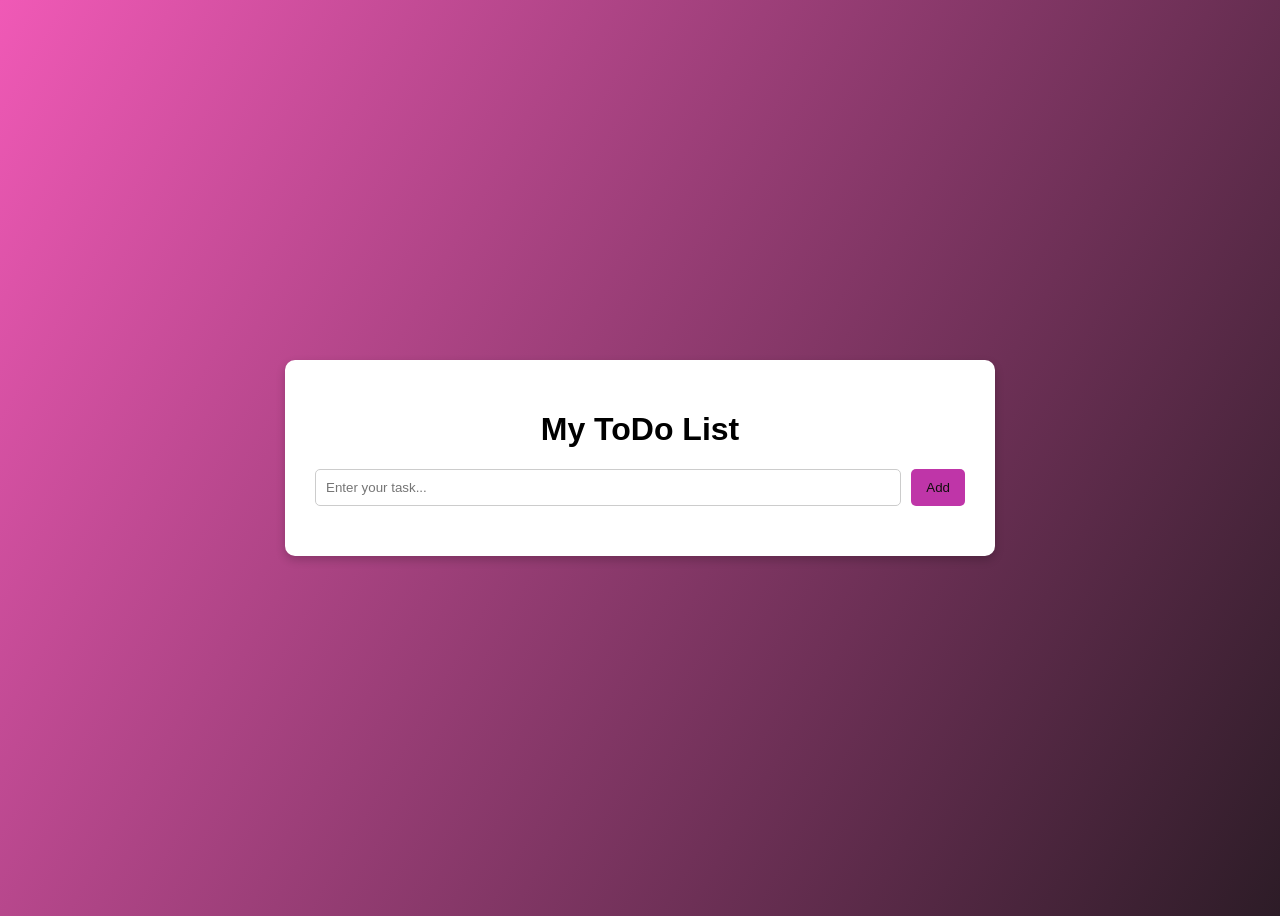
<file: index.html>
<!DOCTYPE html>
<html lang="en">
<head>
<meta charset="UTF-8">
<title>My ToDo App</title>
<link rel="stylesheet" href="app.css">
</head>

<body>

<div class="container">
    <h1>My ToDo List</h1>

    <div class="input-box">
        <input type="text" id="todoInput" placeholder="Enter your task...">
        <button onclick="addTodo()">Add</button>
    </div>

    <ul id="todoList"></ul>
</div>

<script src="app.js"></script>
</body>
</html>
</file>
<file: app.css>
body{
    font-family: Arial;
    background: linear-gradient(120deg,#f059b6,#2d1c27);
    display:flex;
    justify-content:center;
    align-items:center;
    height:100vh;
}

.container{
    background:white;
    padding:30px;
    width:650px;
    border-radius:10px;
    box-shadow:0 4px 10px rgba(0,0,0,0.2);
}

h1{
    text-align:center;
}

.input-box{
    display:flex;
    margin-bottom:20px;
}

input{
    flex:1;
    padding:10px;
    border:1px solid #ccc;
    border-radius:5px;
}

button{
    padding:10px 15px;
    margin-left:10px;
    border:none;
    background:#bf35a8;
    color:rgb(18, 14, 14);
    border-radius:5px;
    cursor:pointer;
}

button:hover{
    background:#ff5252;
}

ul{
    list-style:none;
    padding:0;
}

li{
    background:#f4f4f4;
    padding:10px;
    margin-bottom:10px;
    display:flex;
    justify-content:space-between;
    border-radius:5px;
}

.delete{
    color:red;
    cursor:pointer;
}
</file>
